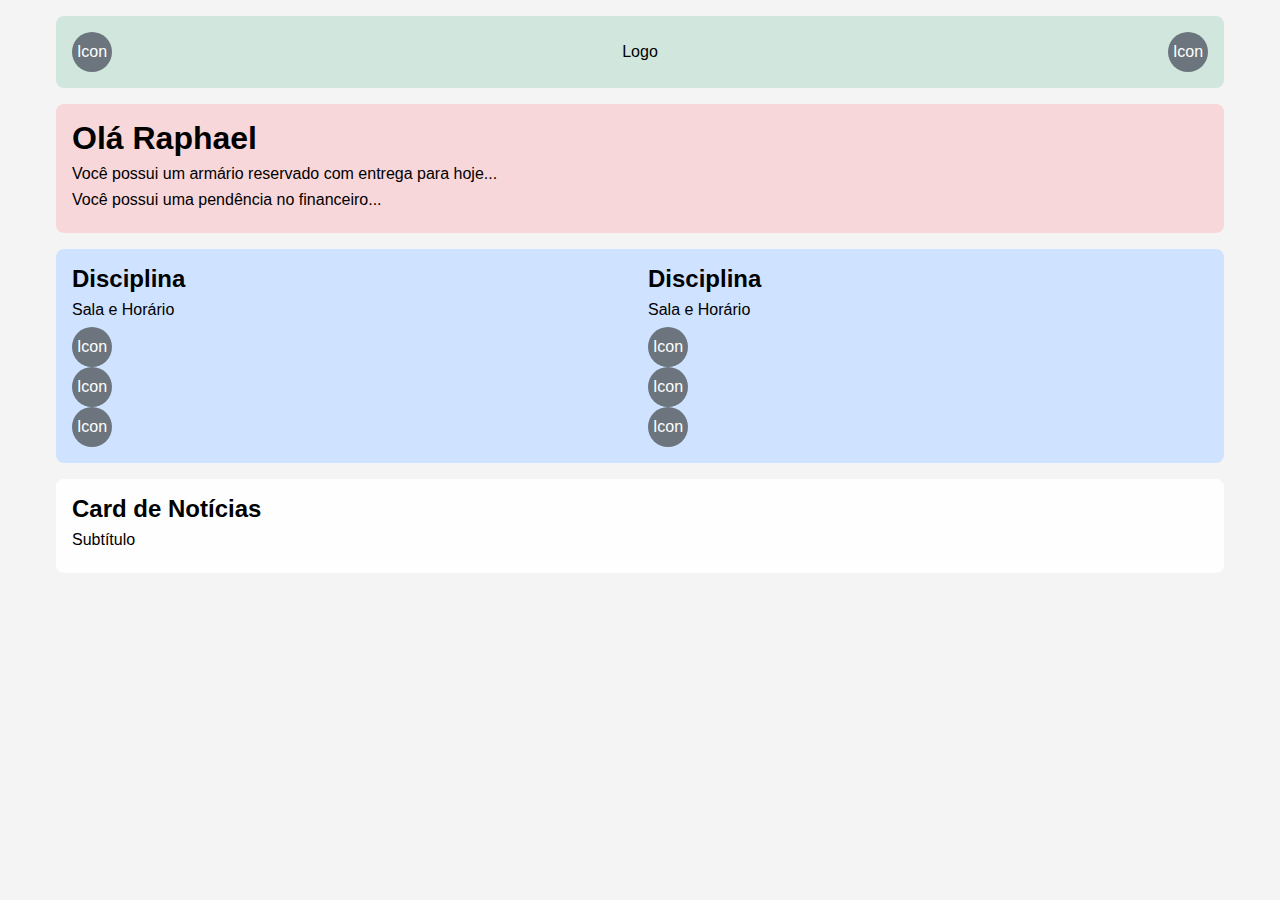
<file: index.html>
<!DOCTYPE html>
<html lang="pt-BR">
<head>
    <meta charset="UTF-8">
    <meta name="viewport" content="width=device-width, initial-scale=1.0">
    <title>Grid e responsividade</title>
    <link rel="stylesheet" href="style.css">
</head>
<body>
    <!-- Cabeçalho -->
    <header>
        <div class="icon">Icon</div>
        <div class="logo">Logo</div>
        <div class="icon">Icon</div>
    </header>

    <!-- Mensagens -->
    <section class="mensagens">
        <h1>Olá Raphael</h1>
        <p>Você possui um armário reservado com entrega para hoje...</p>
        <p>Você possui uma pendência no financeiro...</p>
    </section>

    <!-- Conteúdo principal -->
    <main>
        <section class="aulas">
            <article class="disciplina">
                <h2>Disciplina</h2>
                <p>Sala e Horário</p>
                <div class="icones">
                    <div class="icon">Icon</div>
                    <div class="icon">Icon</div>
                    <div class="icon">Icon</div>
                </div>
            </article>
            <article class="disciplina">
                <h2>Disciplina</h2>
                <p>Sala e Horário</p>
                <div class="icones">
                    <div class="icon">Icon</div>
                    <div class="icon">Icon</div>
                    <div class="icon">Icon</div>
                </div>
            </article>
        </section>
    </main>

    <!-- Notícias -->
    <section class="noticias">
        <article class="card">
            <h2>Card de Notícias</h2>
            <p>Subtítulo</p>
        </article>
    </section>
</body>
</html>
</file>
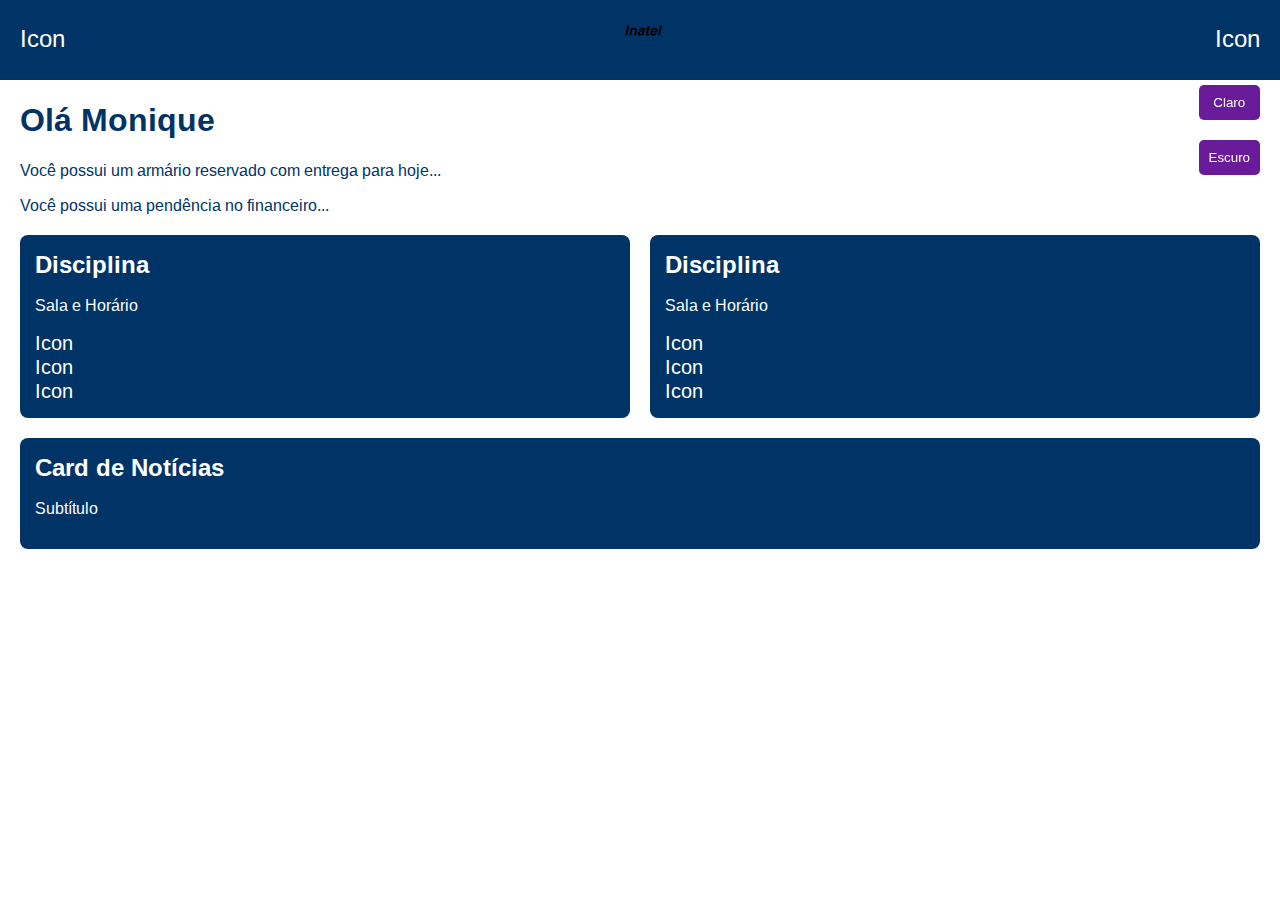
<file: cores/index.html>
<!DOCTYPE html>
<html lang="pt-BR">
<head>
    <meta charset="UTF-8">
    <meta name="viewport" content="width=device-width, initial-scale=1.0">
    <title>Tarefa de cores</title>
    <!-- Importando a fonte do Google Fonts -->
    <link href="https://fonts.googleapis.com/css2?family=Arimo:wght@400;700&display=swap" rel="stylesheet">
    <!-- Font Awesome para os ícones -->
    <link href="https://fonts.googleapis.com/icon?family=Material+Icons+Outlined" rel="stylesheet">
    <link rel="stylesheet" href="style.css">
</head>
<body>
    <!-- Cabeçalho -->
    <header>
        <div class="icon">Icon</div>
        <div class="logo">
            <svg class="svg_logo_inatel" xmlns="http://www.w3.org/2000/svg" viewBox="0 0 512 512" width="150" height="50">
                <path class="path_logo" d="M127.455,156.988h21.287l-21.859,102.835H105.69L127.455,156.988L127.455,156.988z M225.618,208.048l-10.941,51.775H194.51l9.726-45.911c0.286-1.168,0.477-2.312,0.62-3.456c0.143-1.144,0.214-2.145,0.214-3.027c0-2.86-0.834-4.982-2.527-6.412c-1.668-1.407-4.147-2.122-7.461-2.122c-5.078,0-9.392,1.406-12.968,4.219c-3.552,2.836-5.888,6.698-6.96,11.633l-9.559,45.076h-20.31l16.186-75.946h19.905l-2.002,9.559c3.957-3.886,8.105-6.794,12.491-8.701c4.362-1.907,9.011-2.86,13.945-2.86c6.508,0,11.656,1.501,15.447,4.529c3.79,3.027,5.697,7.151,5.697,12.372c0,1.239-0.096,2.55-0.286,3.933S226.143,205.855,225.618,208.048L225.618,208.048z M282.709,222.636c-3.29,1.455-7.318,2.646-12.038,3.6c-4.744,0.954-7.557,1.55-8.438,1.788c-3.218,0.978-5.674,2.526-7.414,4.648c-1.716,2.122-2.574,4.672-2.574,7.652c0,2.074,0.739,3.719,2.24,4.887c1.478,1.168,3.552,1.74,6.222,1.74c5.078,0,9.487-1.574,13.206-4.721s6.15-7.342,7.271-12.61L282.709,222.636L282.709,222.636z M306.333,202.613l-9.154,43.145c-0.238,1.313-0.405,2.432-0.524,3.361s-0.167,1.717-0.167,2.385c0,1.168,0.167,2.098,0.548,2.789c0.381,0.715,1.049,1.406,2.026,2.098l-0.763,3.432h-21.025c-0.048-0.285-0.143-0.643-0.286-1.119c-0.381-1.813-0.572-3.076-0.572-3.768c0-0.428,0.048-1,0.119-1.715c0.072-0.74,0.167-1.574,0.31-2.551c-3.218,3.861-7.032,6.793-11.49,8.818c-4.458,2.027-9.344,3.053-14.708,3.053c-5.721,0-10.274-1.455-13.659-4.338c-3.361-2.885-5.054-6.771-5.054-11.658c0-9.51,2.574-16.876,7.724-22.097c5.125-5.197,13.206-8.629,24.171-10.25c1.788-0.287,4.195-0.645,7.271-1.049c10.131-1.168,15.185-4.53,15.185-10.108c0-2.098-0.834-3.623-2.527-4.577c-1.669-0.954-4.338-1.43-8.033-1.43c-4.195,0-7.581,0.93-10.131,2.813c-2.574,1.883-4.052,4.529-4.481,7.914h-19.166c1.359-8.2,5.292-14.684,11.824-19.451c6.507-4.768,14.731-7.151,24.672-7.151c8.987,0,15.971,1.454,20.954,4.362s7.484,6.984,7.484,12.205c0,0.834-0.047,1.668-0.143,2.503C306.642,201.063,306.5,201.874,306.333,202.613L306.333,202.613z M335.081,163.281h20.31l-4.338,20.595h12.634l-3.004,14.303h-12.776l-8.844,42.026c0,0.238-0.048,0.547-0.144,0.93c-0.095,0.404-0.144,0.668-0.144,0.811c0,1.119,0.549,1.93,1.67,2.406c1.119,0.502,3.051,0.74,5.792,0.74h4.409l-3.289,15.303c-1.168,0.049-2.717,0.096-4.672,0.145c-3.528,0.094-5.84,0.143-6.913,0.143c-6.508,0-11.18-0.883-14.017-2.646c-2.837-1.787-4.267-4.672-4.267-8.678c0-1.119,0.118-2.455,0.357-4.051c0.214-1.574,0.596-3.6,1.12-6.08l8.701-41.048h-10.752l3.004-14.303h10.895L335.081,163.281L335.081,163.281z M432.339,227.213H383.4c-0.167,1.025-0.311,2.026-0.405,3.004s-0.144,1.835-0.144,2.574c0,4.1,0.978,7.199,2.956,9.297s4.911,3.146,8.772,3.146c3.266,0,6.031-0.668,8.344-1.979c2.313-1.334,4.434-3.48,6.389-6.46h20.309c-3.576,7.962-8.914,14.208-16.018,18.761c-7.105,4.553-14.994,6.842-23.695,6.842c-8.63,0-15.424-2.551-20.43-7.676c-5.006-5.127-7.508-12.016-7.508-20.692c0-6.197,1.096-12.609,3.289-19.236c2.17-6.627,5.077-12.325,8.725-17.092c4.172-5.435,9.059-9.559,14.588-12.348c5.531-2.789,11.633-4.195,18.283-4.195c8.939,0,15.924,2.36,20.955,7.104c5.029,4.72,7.531,11.275,7.531,19.666c0,2.193-0.213,4.696-0.666,7.534C434.246,218.322,433.458,222.232,432.339,227.213L432.339,227.213z M414.46,213.912c0.143-1.119,0.262-2.098,0.334-2.955c0.07-0.858,0.096-1.55,0.096-2.05c0-3.385-0.979-6.031-2.957-7.914s-4.768-2.813-8.344-2.813c-4.146,0-7.676,1.335-10.607,4.005s-5.172,6.579-6.697,11.728H414.46L414.46,213.912z M461.826,156.988h20.311l-21.932,102.835h-20.262L461.826,156.988L461.826,156.988z"></path>
            </svg>
        </div>
        
        <div class="icon">Icon</div>
    </header>    

    <!-- Menu de Troca de Tema -->
    <div class="theme-menu" id="theme-menu">
        <button class="theme-button" onclick="changeTheme('theme-light')">Claro</button>
        <button class="theme-button" onclick="changeTheme('theme-dark')">Escuro</button>
    </div>

    <!-- Mensagens -->
    <section class="mensagens">
        <h1>Olá Monique</h1>
        <p>Você possui um armário reservado com entrega para hoje...</p>
        <p>Você possui uma pendência no financeiro...</p>
    </section>

    <!-- Conteúdo principal -->
    <main>
        <section class="aulas">
            <article class="disciplina">
                <h2>Disciplina</h2>
                <p>Sala e Horário</p>
                <div class="icones">
                    <div class="icon">Icon</div>
                    <div class="icon">Icon</div>
                    <div class="icon">Icon</div>
                </div>
            </article>
            <article class="disciplina">
                <h2>Disciplina</h2>
                <p>Sala e Horário</p>
                <div class="icones">
                    <div class="icon">Icon</div>
                    <div class="icon">Icon</div>
                    <div class="icon">Icon</div>
                </div>
            </article>
        </section>
    </main>

    <!-- Notícias -->
    <section class="noticias">
        <article class="card">
            <h2>Card de Notícias</h2>
            <p>Subtítulo</p>
        </article>
    </section>

    <script src="script.js"></script>
</body>
</html>
</file>
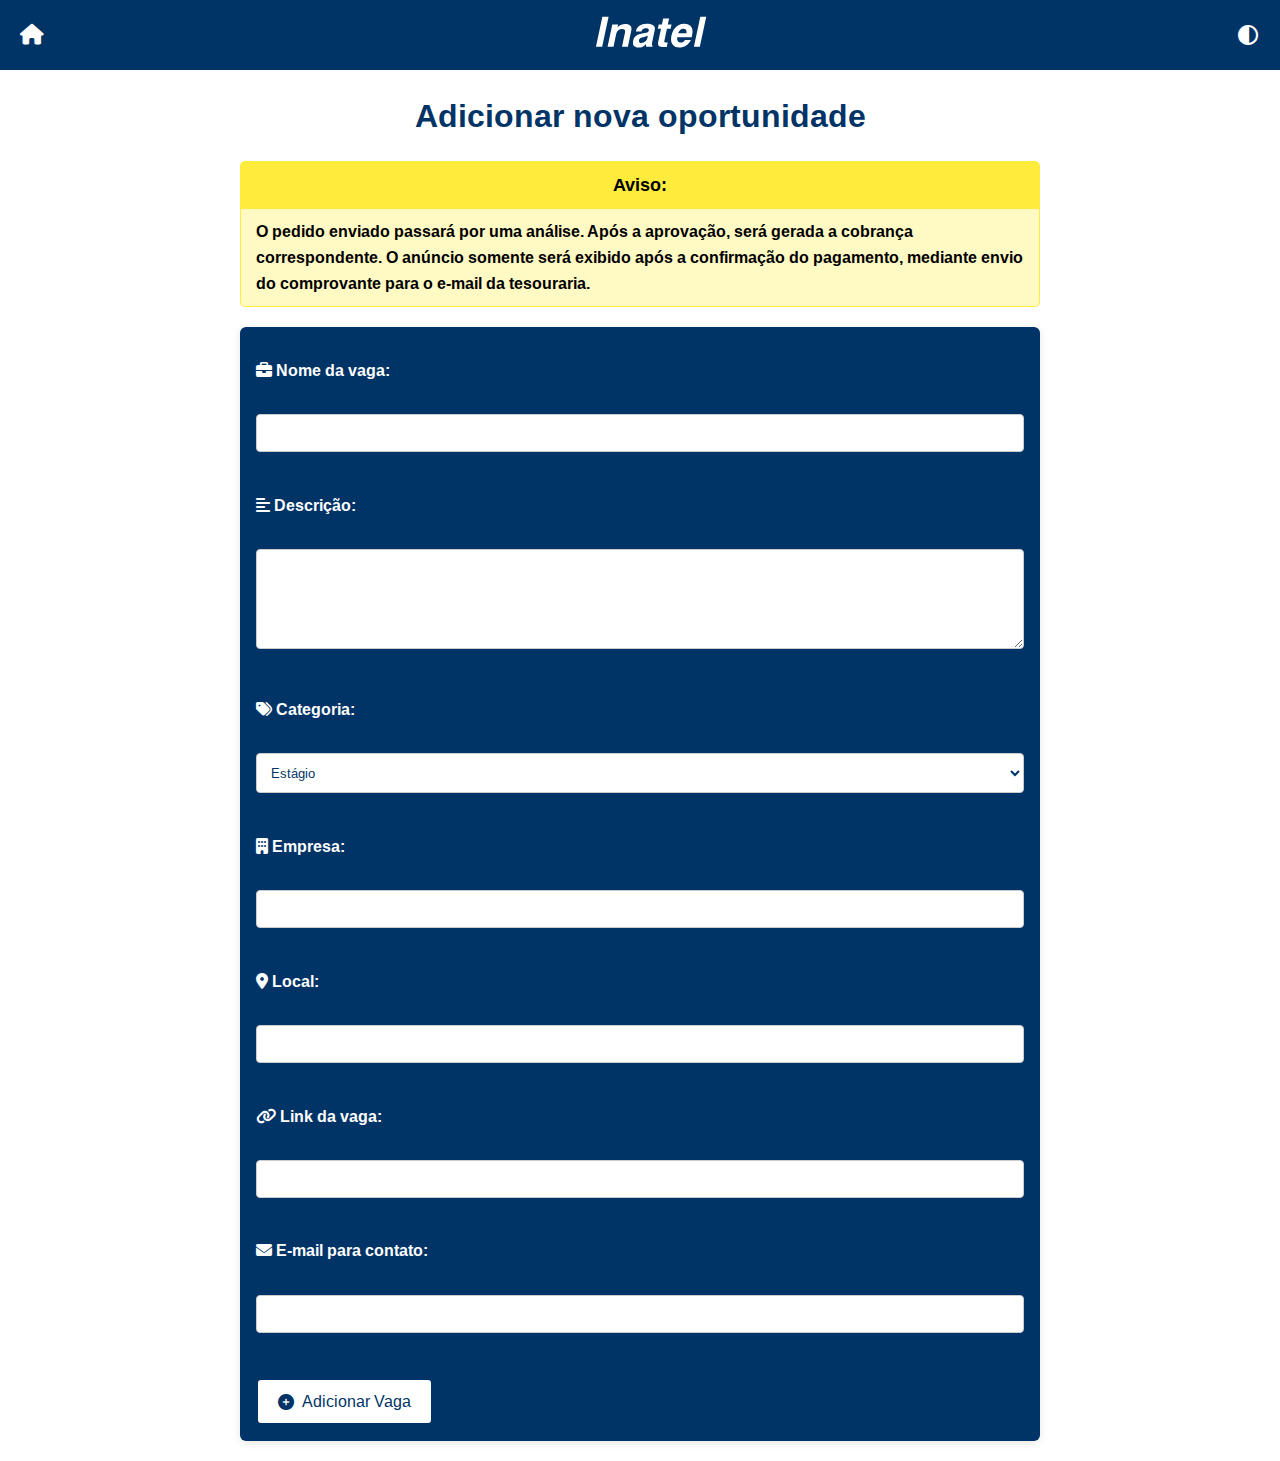
<file: animacao/formulario.html>
<!DOCTYPE html>
<html lang="pt-BR">
<head>
  <meta charset="UTF-8" />
  <meta name="viewport" content="width=device-width, initial-scale=1.0" />
  <title>Adicionar nova vaga</title>
  
  <!-- Fontes e Ícones -->
  <link rel="stylesheet" href="https://cdnjs.cloudflare.com/ajax/libs/font-awesome/6.5.0/css/all.min.css" />
  <link href="https://fonts.googleapis.com/css2?family=Arimo:wght@400;700&display=swap" rel="stylesheet" />
  <link href="https://fonts.googleapis.com/icon?family=Material+Icons+Outlined" rel="stylesheet" />
  <link href="https://fonts.googleapis.com/css2?family=Material+Symbols+Outlined" rel="stylesheet" />

  <!-- Estilo e Script -->
  <link rel="stylesheet" href="style2.css" />
  <script src="script2.js" defer></script>

  <!-- Ícone da aba -->
  <link rel="icon" type="image/png" href="faviconiantel.png" />
</head>
<body>
  <header>
      <div class="icon">
        <button class="home" onclick="window.location.href='index.html'" style="background: none; border: none; cursor: pointer;">
          <i class="fas fa-home"></i>
        </button>
      </div>

      <!-- Logo central -->
      <div class="logo">
            <svg class="svg_logo_inatel" xmlns="http://www.w3.org/2000/svg" viewBox="0 -50 512 512" width="150" height="150">
            <path class="path_logo" d="M127.455,156.988h21.287l-21.859,102.835H105.69L127.455,156.988L127.455,156.988z M225.618,208.048l-10.941,51.775H194.51l9.726-45.911c0.286-1.168,0.477-2.312,0.62-3.456c0.143-1.144,0.214-2.145,0.214-3.027c0-2.86-0.834-4.982-2.527-6.412c-1.668-1.407-4.147-2.122-7.461-2.122c-5.078,0-9.392,1.406-12.968,4.219c-3.552,2.836-5.888,6.698-6.96,11.633l-9.559,45.076h-20.31l16.186-75.946h19.905l-2.002,9.559c3.957-3.886,8.105-6.794,12.491-8.701c4.362-1.907,9.011-2.86,13.945-2.86c6.508,0,11.656,1.501,15.447,4.529c3.79,3.027,5.697,7.151,5.697,12.372c0,1.239-0.096,2.55-0.286,3.933S226.143,205.855,225.618,208.048L225.618,208.048z M282.709,222.636c-3.29,1.455-7.318,2.646-12.038,3.6c-4.744,0.954-7.557,1.55-8.438,1.788c-3.218,0.978-5.674,2.526-7.414,4.648c-1.716,2.122-2.574,4.672-2.574,7.652c0,2.074,0.739,3.719,2.24,4.887c1.478,1.168,3.552,1.74,6.222,1.74c5.078,0,9.487-1.574,13.206-4.721s6.15-7.342,7.271-12.61L282.709,222.636L282.709,222.636z M306.333,202.613l-9.154,43.145c-0.238,1.313-0.405,2.432-0.524,3.361s-0.167,1.717-0.167,2.385c0,1.168,0.167,2.098,0.548,2.789c0.381,0.715,1.049,1.406,2.026,2.098l-0.763,3.432h-21.025c-0.048-0.285-0.143-0.643-0.286-1.119c-0.381-1.813-0.572-3.076-0.572-3.768c0-0.428,0.048-1,0.119-1.715c0.072-0.74,0.167-1.574,0.31-2.551c-3.218,3.861-7.032,6.793-11.49,8.818c-4.458,2.027-9.344,3.053-14.708,3.053c-5.721,0-10.274-1.455-13.659-4.338c-3.361-2.885-5.054-6.771-5.054-11.658c0-9.51,2.574-16.876,7.724-22.097c5.125-5.197,13.206-8.629,24.171-10.25c1.788-0.287,4.195-0.645,7.271-1.049c10.131-1.168,15.185-4.53,15.185-10.108c0-2.098-0.834-3.623-2.527-4.577c-1.669-0.954-4.338-1.43-8.033-1.43c-4.195,0-7.581,0.93-10.131,2.813c-2.574,1.883-4.052,4.529-4.481,7.914h-19.166c1.359-8.2,5.292-14.684,11.824-19.451c6.507-4.768,14.731-7.151,24.672-7.151c8.987,0,15.971,1.454,20.954,4.362s7.484,6.984,7.484,12.205c0,0.834-0.047,1.668-0.143,2.503C306.642,201.063,306.5,201.874,306.333,202.613L306.333,202.613z M335.081,163.281h20.31l-4.338,20.595h12.634l-3.004,14.303h-12.776l-8.844,42.026c0,0.238-0.048,0.547-0.144,0.93c-0.095,0.404-0.144,0.668-0.144,0.811c0,1.119,0.549,1.93,1.67,2.406c1.119,0.502,3.051,0.74,5.792,0.74h4.409l-3.289,15.303c-1.168,0.049-2.717,0.096-4.672,0.145c-3.528,0.094-5.84,0.143-6.913,0.143c-6.508,0-11.18-0.883-14.017-2.646c-2.837-1.787-4.267-4.672-4.267-8.678c0-1.119,0.118-2.455,0.357-4.051c0.214-1.574,0.596-3.6,1.12-6.08l8.701-41.048h-10.752l3.004-14.303h10.895L335.081,163.281L335.081,163.281z M432.339,227.213H383.4c-0.167,1.025-0.311,2.026-0.405,3.004s-0.144,1.835-0.144,2.574c0,4.1,0.978,7.199,2.956,9.297s4.911,3.146,8.772,3.146c3.266,0,6.031-0.668,8.344-1.979c2.313-1.334,4.434-3.48,6.389-6.46h20.309c-3.576,7.962-8.914,14.208-16.018,18.761c-7.105,4.553-14.994,6.842-23.695,6.842c-8.63,0-15.424-2.551-20.43-7.676c-5.006-5.127-7.508-12.016-7.508-20.692c0-6.197,1.096-12.609,3.289-19.236c2.17-6.627,5.077-12.325,8.725-17.092c4.172-5.435,9.059-9.559,14.588-12.348c5.531-2.789,11.633-4.195,18.283-4.195c8.939,0,15.924,2.36,20.955,7.104c5.029,4.72,7.531,11.275,7.531,19.666c0,2.193-0.213,4.696-0.666,7.534C434.246,218.322,433.458,222.232,432.339,227.213L432.339,227.213z M414.46,213.912c0.143-1.119,0.262-2.098,0.334-2.955c0.07-0.858,0.096-1.55,0.096-2.05c0-3.385-0.979-6.031-2.957-7.914s-4.768-2.813-8.344-2.813c-4.146,0-7.676,1.335-10.607,4.005s-5.172,6.579-6.697,11.728H414.46L414.46,213.912z M461.826,156.988h20.311l-21.932,102.835h-20.262L461.826,156.988L461.826,156.988z"></path>
            </svg>
        </div>

      <!-- Botão contraste -->
      <div class="icon" id="theme-toggle" style="cursor: pointer;">
        <span class="material-symbols-outlined">contrast</span>
      </div>
    </div>
  </header>

    <h1>Adicionar nova oportunidade</h1>
<div class="aviso-label">Aviso:</div>
<div class="aviso-text">
  O pedido enviado passará por uma análise. Após a aprovação, será gerada a cobrança correspondente. O anúncio somente será exibido após a confirmação do pagamento, mediante envio do comprovante para o e-mail da tesouraria.
</div>


    <form id="meuFormulario">
      <label for="nome"><i class="fas fa-briefcase"></i> Nome da vaga:</label><br>
      <input type="text" id="nome" name="nome" required><br><br>

      <label for="descricao"><i class="fas fa-align-left"></i> Descrição:</label><br>
      <textarea id="descricao" name="descricao" required></textarea><br><br>

      <label for="categoria"><i class="fas fa-tags"></i> Categoria:</label><br>
      <select id="categoria" name="categoria" required>
        <option value="estagio">Estágio</option>
        <option value="emprego">Emprego</option>
        <option value="freelancer">Freelancer</option>
        <option value="pesquisa">Pesquisa</option>
        <option value="extensao">Extensão</option>
      </select><br><br>

      <label for="empresa"><i class="fas fa-building"></i> Empresa:</label><br>
      <input type="text" id="empresa" name="empresa" required><br><br>

      <label for="local"><i class="fas fa-map-marker-alt"></i> Local:</label><br>
      <input type="text" id="local" name="local" required><br><br>

      <label for="link"><i class="fas fa-link"></i> Link da vaga:</label><br>
      <input type="url" id="link" name="link" required><br><br>

      <label for="email"><i class="fas fa-envelope"></i> E-mail para contato:</label><br>
      <input type="email" id="email" name="email" required><br><br>

      <button type="submit"><i class="fas fa-plus-circle"></i> Adicionar Vaga</button>
    </form>
  </main>
</body>
</html>
</file>
<file: cores/style.css>
/* Estilos gerais */
body {
    font-family: 'Arimo', sans-serif;
    margin: 0;
    padding: 0;
}

/* Cores e estilos dos temas */
:root {
    /* Tema claro - cores do Inatel */
    --primary-color-light: #003366; /* Azul Inatel */
    --secondary-color-light: #ffffff; /* Branco */
    --text-color-light: #003366; /* Azul Inatel para o texto */
    --box-background-light: #003366; /* Azul Inatel para as caixas */
    --box-text-light: #ffffff; /* Texto branco nas caixas */

    /* Tema escuro - ajuste de contraste */
    --primary-color-dark: #003366; /* Azul Inatel */
    --secondary-color-dark: #ffffff; /* Branco */
    --text-color-dark: #ffffff; /* Texto branco fora das caixas no tema escuro */
    --box-background-dark: #ffffff; /* Caixa branca no tema escuro */
    --box-text-dark: #003366; /* Texto azul dentro das caixas */
    --button-color: #6A1B9A; /* Roxo para os botões */
    --button-hover-color: #4a148c; /* Roxo mais escuro no hover */
}

.theme-light {
    background-color: var(--secondary-color-light);
    color: var(--text-color-light);
}

.theme-dark {
    background-color: var(--primary-color-dark);
    color: var(--text-color-dark); /* Texto branco no tema escuro */
}

/* Cabeçalho */
header {
    display: flex;
    justify-content: space-between;
    align-items: center;  /* Para alinhar verticalmente o logo e o ícone */
    padding: 10px 20px;
    background-color: var(--primary-color-light); /* Azul Inatel no cabeçalho */
    color: var(--secondary-color-light);
    height: 60px; /* Reduzimos a altura da faixa */
}

header .icon {
    font-size: 24px;
}

header .logo {
    font-size: 40px; /* Aumentamos o tamanho do logo */
    font-weight: bold;
    color: var(--secondary-color-light); /* Logo branco */
}

/* Menu de troca de tema */
.theme-menu {
    position: fixed;
    top: 80px;
    right: 20px;
    z-index: 1000;
    display: flex;
    flex-direction: column;
    gap: 10px;
}

.theme-button {
    margin: 5px 0;
    padding: 10px;
    background-color: var(--button-color); /* Roxo no botão */
    color: white;
    border: none;
    cursor: pointer;
    border-radius: 5px;
    transition: background-color 0.3s ease;
}

.theme-button:hover {
    background-color: var(--button-hover-color); /* Roxo mais escuro no hover */
}

/* Seção de mensagens */
.mensagens {
    margin: 20px;
}

/* Seção de aulas */
.aulas {
    display: grid;
    grid-template-columns: 1fr 1fr;
    gap: 20px;
    margin: 20px;
}

.disciplina {
    background-color: var(--box-background-light); /* Azul Inatel no tema claro */
    padding: 15px;
    border-radius: 8px;
    color: var(--box-text-light); /* Texto branco dentro das caixas no tema claro */
}

.disciplina h2 {
    margin: 0 0 10px;
}

.icones .icon {
    font-size: 20px;
}

/* Seção de notícias */
.noticias {
    margin: 20px;
}

.card {
    background-color: var(--box-background-light); /* Azul Inatel no tema claro */
    padding: 15px;
    border-radius: 8px;
    color: var(--box-text-light); /* Texto branco dentro das caixas no tema claro */
}

.card h2 {
    margin: 0 0 10px;
}

/* Responsividade */
@media (max-width: 768px) {
    .aulas {
        grid-template-columns: 1fr;
    }
}

/* Tema escuro - ajustes para a troca de cores */
.theme-dark .disciplina,
.theme-dark .card {
    background-color: var(--box-background-dark); /* Caixa branca no tema escuro */
    color: var(--box-text-dark); /* Texto azul dentro das caixas no tema escuro */
}

.theme-dark {
    color: var(--text-color-dark); /* Texto branco fora das caixas no tema escuro */
}
</file>
<file: style.css>
/* Reset básico */
* {
    margin: 0;
    padding: 0;
    box-sizing: border-box;
}

body {
    font-family: Arial, sans-serif;
    padding: 16px;
    background-color: #f4f4f4;
}

/* Grid responsivo */
header, .mensagens, .aulas, .noticias {
    margin-bottom: 16px;
    padding: 16px;
    border-radius: 8px;
}

header {
    display: flex;
    justify-content: space-between;
    align-items: center;
    background-color: #d1e7dd;
}

.mensagens {
    background-color: #f8d7da;
}

main .aulas {
    background-color: #cfe2ff;
}

.noticias {
    background-color: #fefefe;
}

/* Estilização dos elementos internos */
header .icon, .icones .icon {
    width: 40px;
    height: 40px;
    background-color: #6c757d;
    display: flex;
    justify-content: center;
    align-items: center;
    border-radius: 50%;
    color: white;
}

h1, h2, p {
    margin-bottom: 8px;
}

/* Responsividade */
@media (min-width: 768px) {
    main .aulas {
        display: grid;
        grid-template-columns: 1fr 1fr;
        gap: 16px;
    }
}

@media (min-width: 1024px) {
    body {
        max-width: 1200px;
        margin: 0 auto;
    }
}
</file>
<file: animacao/style2.css>
/* Reset básico */
* {
  margin: 0;
  padding: 0;
  box-sizing: border-box;
  font-family: 'Arimo', sans-serif;
}

:root {
    /* Tema claro - cores do Inatel */
    --primary-color-light: #003366; /* Azul Inatel */
    --secondary-color-light: #ffffff; /* Branco */
    --text-color-light: #003366; /* Azul Inatel para o texto */
    --box-background-light: #003366; /* Azul Inatel para as caixas */
    --box-text-light: #ffffff; /* Texto branco nas caixas */

    /* Tema escuro - ajuste de contraste */
    --primary-color-dark: #003366; /* Azul Inatel */
    --secondary-color-dark: #ffffff; /* Branco */
    --text-color-dark: #ffffff; /* Texto branco fora das caixas no tema escuro */
    --box-background-dark: #ffffff; /* Caixa branca no tema escuro */
    --box-text-dark: #003366; /* Texto azul dentro das caixas */
    --button-color: #6A1B9A; /* Roxo para os botões */
    --button-hover-color: #4a148c; /* Roxo mais escuro no hover */
}

.theme-light {
    background-color: var(--secondary-color-light);
    color: var(--text-color-light);
}

.theme-dark {
    background-color: var(--primary-color-dark);
    color: var(--text-color-dark);
}

.theme-dark h1 {
  color: var(--secondary-color-dark); /* branco */
}


body {
  background-color: #f4f4f4; /* Pode trocar pra um cinza bem clarinho se quiser */
  color: var(--primary-color-light); /* Azul Inatel para o texto geral */
  line-height: 1.6;
    margin: 0;
  padding: 0;
}


h1 {
  text-align: center;
  margin: 20px 0;
  font-size: 2rem;
  color: var(--primary-color-light); /* Azul Inatel */
}

strong {
  display: block;
  margin: 10px auto;
  max-width: 800px;
  background-color: #fff3cd; /* Mantive amarelo suave para destaque */
  padding: 10px;
  border-left: 5px solid #ffc107; /* Amarelo forte */
  font-weight: 700;
  color: #856404; /* Marrom escuro */
}

form {
  max-width: 800px;
  margin: 20px auto;
  background: var(--secondary-color-light); /* Branco */
  padding: 20px;
  border-radius: 8px;
  box-shadow: 0 2px 8px rgba(0, 0, 0, 0.1);
}

form label {
  display: block;
  margin-top: 15px;
  font-weight: bold;
  color: var(--primary-color-light); /* Azul Inatel */
}

form input[type="text"],
form input[type="url"],
form input[type="email"],
form textarea,
form select {
  width: 100%;
  padding: 10px;
  margin-top: 5px;
  border: 1px solid #ccc;
  border-radius: 4px;
  resize: vertical;
  color: var(--primary-color-light);
  background: #fff;
}

form textarea {
  height: 100px;
}

form button[type="submit"] {
  display: flex;
  align-items: center;
  gap: 8px;
  background-color: var(--primary-color-light); /* Azul Inatel */
  color: var(--secondary-color-light); /* Branco */
  padding: 10px 20px;
  border: none;
  border-radius: 4px;
  font-size: 1rem;
  margin-top: 20px;
  cursor: pointer;
  transition: background-color 0.3s ease;
}

form button[type="submit"]:hover {
  background-color: #00264d; /* Azul Inatel mais escuro */
}


/* Aviso mantido conforme seu código, sem alterações */
.aviso-label {
  max-width: 800px;
  margin: 20px auto 0;
  background-color: #ffeb3b;
  color: #000;
  padding: 10px 15px;
  font-weight: 700;
  font-size: 1.1rem;
  border-radius: 5px 5px 0 0;
  text-align: center;
}

.aviso-text {
  max-width: 800px;
  margin: 0 auto 20px;
  padding: 10px 15px;
  font-weight: 600;
  font-size: 1rem;
  color: #000;
  border: 1px solid #ffeb3b;
  border-top: none;
  border-radius: 0 0 5px 5px;
  background-color: #fff9c4;
}
/* Reset básico */
* {
  margin: 0;
  padding: 0;
  box-sizing: border-box;
  font-family: 'Arimo', sans-serif;
}

:root {
  /* Tema claro */
  --background-light: #fff;
  --text-light: #fff; /* texto branco no form */
  --input-bg-light: #003366; /* fundo azul da caixa */
  --input-border-light: #fff; /* borda branca */
  --button-bg-light: #fff; /* botão branco */
  --button-text-light: #003366; /* texto azul no botão */

  /* Tema escuro - INVERTIDO do claro */
  --background-dark: #003366; /* fundo azul Inatel geral */
  --text-dark: #003366; /* texto azul no form */
  --input-bg-dark: #fff; /* fundo branco da caixa */
  --input-border-dark: #003366; /* borda azul */
  --button-bg-dark: #003366; /* botão azul */
  --button-text-dark: #fff; /* texto branco no botão */
   --text-color-light: #0055cc; /* azul para tema claro */
  --text-color-dark: #fff;     /* branco para tema escuro */
}

/* Tema Claro */
.theme-light {
  background-color: var(--background-light);
  color: #003366; /* texto azul fora do form */
}

.theme-light form {
  background-color: var(--input-bg-light); /* fundo azul */
  color: var(--text-light); /* texto branco */
  box-shadow: 0 2px 8px rgba(0,0,0,0.1);
  padding: 1rem;
  border-radius: 6px;
}

.theme-light form label {
  color: var(--text-light);
}

.theme-light form input,
.theme-light form textarea,
.theme-light form select,
.theme-light form textarea {
  background-color: #fff; /* fundo azul forte */
  color: var(--text-light); /* texto branco */
  border: 1px solid var(--input-border-light); /* borda branca */
  padding: 0.5rem;
  border-radius: 4px;
}

.theme-light form select::placeholder,
.theme-light form textarea::placeholder {
  color: rgba(255, 255, 255, 0.7); /* placeholder branco translúcido */
}

.theme-light form button[type="submit"] {
  background-color: var(--button-bg-light); /* branco */
  color: var(--button-text-light); /* azul */
  border: 2px solid var(--primary-color-light); /* borda azul pra destacar */
  padding: 12px 20px;
  border-radius: 5px;
  font-size: 1em;
  cursor: pointer;
  transition: all 0.3s ease;
}

.theme-light form button[type="submit"]:hover {
  background-color: var(--primary-color-light); /* azul */
  color: var(--secondary-color-light); /* branco */
}

.theme-light form input::placeholder {
    color: rgba(255, 255, 255, 0.7); /* placeholder branco translúcido */
}

/* Tema Escuro - INVERTIDO do claro */
.theme-dark {
  background-color: var(--background-dark);
  color: var(--text-dark);
}

.theme-dark form {
  background-color: var(--input-bg-dark); /* fundo branco */
  color: var(--text-dark); /* texto azul */
  box-shadow: 0 2px 8px rgba(0,0,0,0.3);
  padding: 1rem;
  border-radius: 6px;
}

.theme-dark form label {
  color: var(--text-dark);
}

.theme-dark form input,
.theme-dark form textarea,
.theme-dark form select {
  background-color: var(--input-bg-dark); /* fundo branco */
  color: var(--text-dark); /* texto azul */
  border: 1px solid var(--input-border-dark); /* borda azul */
  padding: 0.5rem;
  border-radius: 4px;
}

.theme-dark form input::placeholder,
.theme-dark form textarea::placeholder,
.theme-dark form select::placeholder {
  color: rgba(0, 51, 102, 0.7); /* placeholder azul translúcido */
}

.theme-dark form button[type="submit"] {
  background-color: var(--button-bg-dark); /* botão azul */
  color: var(--button-text-dark); /* texto branco */
  border: none;
  cursor: pointer;
  padding: 0.7rem 1.2rem;
  border-radius: 4px;
  transition: background-color 0.3s ease;
}

.theme-dark form button[type="submit"]:hover {
  background-color: #002244; /* azul mais escuro no hover */
}



body {
  background-color: #f4f4f4; /* Pode trocar pra um cinza bem clarinho se quiser */
  color: var(--primary-color-light); /* Azul Inatel para o texto geral */
  line-height: 1.6;
  padding: 20px;
}



h1 {
  text-align: center;
  margin: 20px 0;
  font-size: 2rem;
  color: var(--primary-color-light); /* Azul Inatel */
}

strong {
  display: block;
  margin: 10px auto;
  max-width: 800px;
  background-color: #fff3cd; /* Mantive amarelo suave para destaque */
  padding: 10px;
  border-left: 5px solid #ffc107; /* Amarelo forte */
  font-weight: 700;
  color: #856404; /* Marrom escuro */
}

form {
  max-width: 800px;
  margin: 20px auto;
  background: var(--secondary-color-light); /* Branco */
  padding: 20px;
  border-radius: 8px;
  box-shadow: 0 2px 8px rgba(0, 0, 0, 0.1);
}

form label {
  display: block;
  margin-top: 15px;
  font-weight: bold;
  color: var(--primary-color-light); /* Azul Inatel */
}

form textarea#descricao,
form select#categoria {
  border: 1px solid #ccc !important; /* borda padrão */
  border-radius: 4px !important;
  background: #fff !important;
  color: var(--primary-color-light) !important;
  padding: 10px !important;
  margin-top: 5px !important;
}


form input[type="text"],
form input[type="url"],
form input[type="email"],
form textarea,
form select {
  width: 100%;
  padding: 10px;
  margin-top: 5px;
  border: 1px solid #ccc;
  border-radius: 4px;
  resize: vertical;
  color: var(--primary-color-light);
  background: #fff;
}

form textarea {
  height: 100px;
}

form button[type="submit"] {
  display: flex;
  align-items: center;
  gap: 8px;
  background-color: var(--primary-color-light); /* Azul Inatel */
  color: var(--secondary-color-light); /* Branco */
  padding: 10px 20px;
  border: none;
  border-radius: 4px;
  font-size: 1rem;
  margin-top: 20px;
  cursor: pointer;
  transition: background-color 0.3s ease;
}

form button[type="submit"]:hover {
  background-color: #00264d; /* Azul Inatel mais escuro */
}





/* Aviso mantido conforme seu código, sem alterações */
.aviso-label {
  max-width: 800px;
  margin: 20px auto 0;
  background-color: #ffeb3b;
  color: #000;
  padding: 10px 15px;
  font-weight: 700;
  font-size: 1.1rem;
  border-radius: 5px 5px 0 0;
  text-align: center;
}

.aviso-text {
  max-width: 800px;
  margin: 0 auto 20px;
  padding: 10px 15px;
  font-weight: 600;
  font-size: 1rem;
  color: #000;
  border: 1px solid #ffeb3b;
  border-top: none;
  border-radius: 0 0 5px 5px;
  background-color: #fff9c4;
}
/* Container do header */
header {
  display: flex;
  justify-content: space-between;
  align-items: center;
  padding: 0 20px; /* espaçamento lateral */
  background-color: var(--primary-color-dark); /* azul Inatel escuro */
  height: 70px;


  border-bottom: none;

  z-index: 100;
}

/* Ícones (home e contraste) */
header .icon {
  color: var(--secondary-color-dark); /* branco */
  font-size: 1.8rem;
  cursor: pointer;
  display: flex;
  align-items: center;
  transition: color 0.3s ease;
}



/* Botão home (ícone) */
header .home {
  background: none;
  border: none;
  color: #fff; /* branco */
  font-size: 1.3rem;
  cursor: pointer;
  padding: 0;
  transition: color 0.3s ease;
}



.svg_logo_inatel {
    fill: white;
  }
body, html {
  margin: 0; padding: 0;
}
</file>
